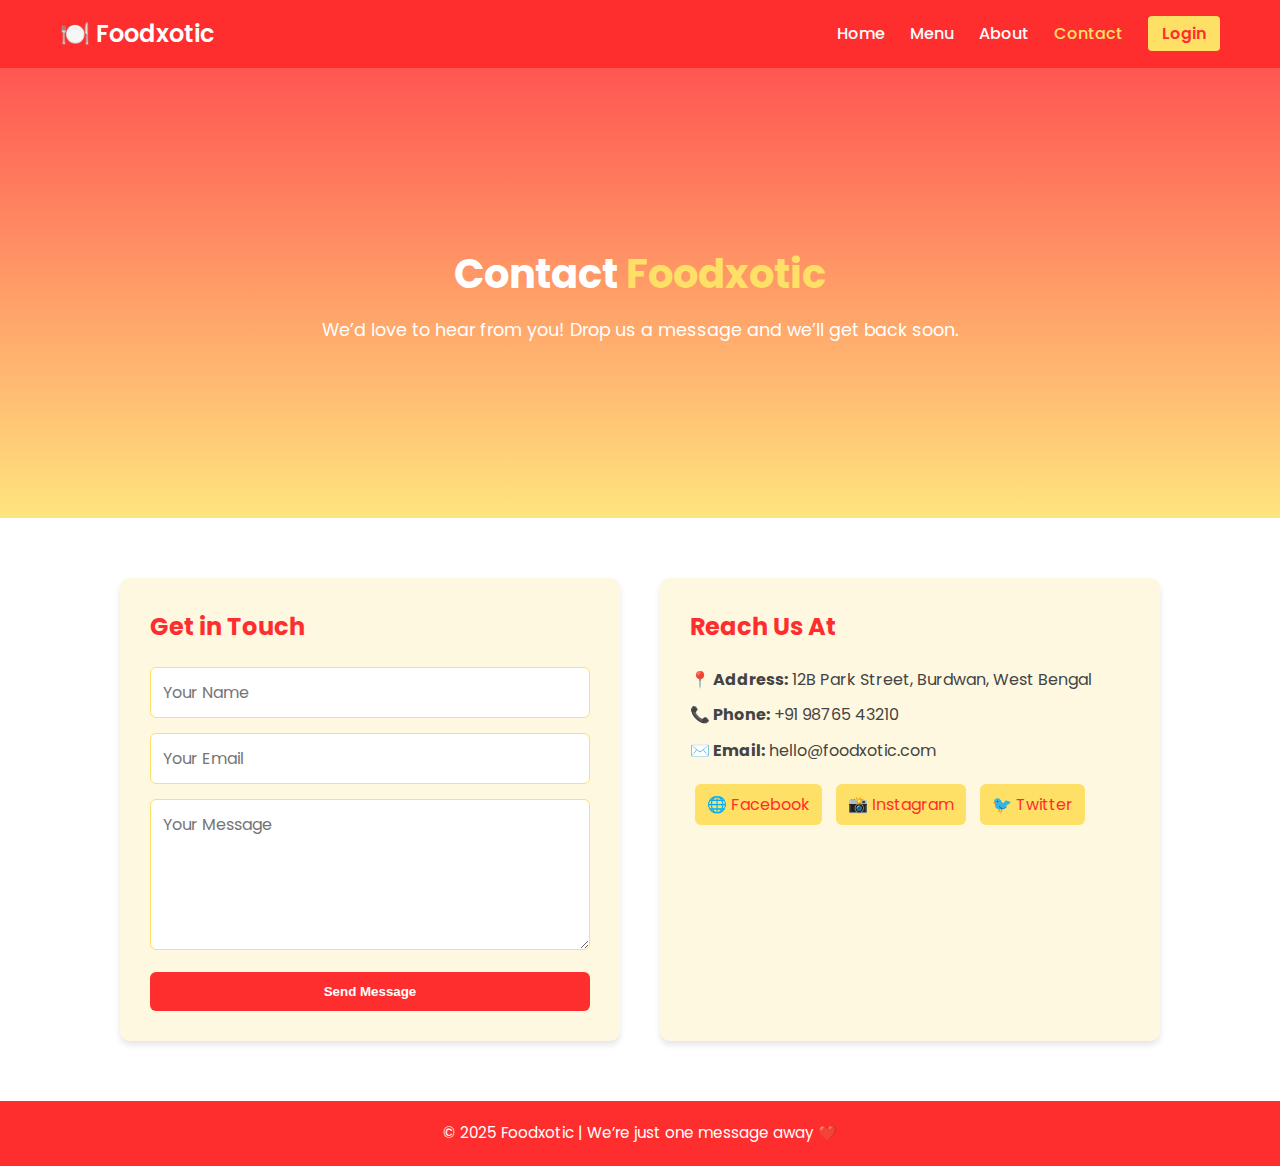
<file: contact.html>
<!DOCTYPE html>
<html lang="en">
<head>
  <meta charset="UTF-8">
  <meta name="viewport" content="width=device-width, initial-scale=1.0">
  <title>Foodxotic | Contact Us</title>
  <link rel="stylesheet" href="style.css">
  <link href="https://fonts.googleapis.com/css2?family=Poppins:wght@400;600&display=swap" rel="stylesheet">
</head>
<body>

  <!-- Header -->
  <header>
    <div class="logo">🍽️ Foodxotic</div>
    <nav>
      <ul>
        <li><a href="index.html">Home</a></li>
        <li><a href="menu.html">Menu</a></li>
        <li><a href="about.html">About</a></li>
        <li><a href="contact.html" class="active">Contact</a></li>
        <li><a href="login.html" class="btn">Login</a></li>
      </ul>
    </nav>
  </header>

  <!-- Contact Hero -->
  <section class="contact-hero">
    <h1>Contact <span>Foodxotic</span></h1>
    <p>We’d love to hear from you! Drop us a message and we’ll get back soon.</p>
  </section>

  <!-- Contact Section -->
  <section class="contact-container">
    <div class="contact-form">
      <h2>Get in Touch</h2>
      <form>
        <input type="text" name="name" placeholder="Your Name" required>
        <input type="email" name="email" placeholder="Your Email" required>
        <textarea name="message" rows="5" placeholder="Your Message" required></textarea>
        <button type="submit">Send Message</button>
      </form>
    </div>

    <div class="contact-info">
      <h2>Reach Us At</h2>
      <p><strong>📍 Address:</strong> 12B Park Street, Burdwan, West Bengal</p>
      <p><strong>📞 Phone:</strong> +91 98765 43210</p>
      <p><strong>✉️ Email:</strong> hello@foodxotic.com</p>

      <div class="socials">
        <a href="#">🌐 Facebook</a>
        <a href="#">📸 Instagram</a>
        <a href="#">🐦 Twitter</a>
      </div>
    </div>
  </section>

  <!-- Footer -->
  <footer>
    <p>© 2025 Foodxotic | We’re just one message away ❤️</p>
  </footer>

</body>
</html>
</file>
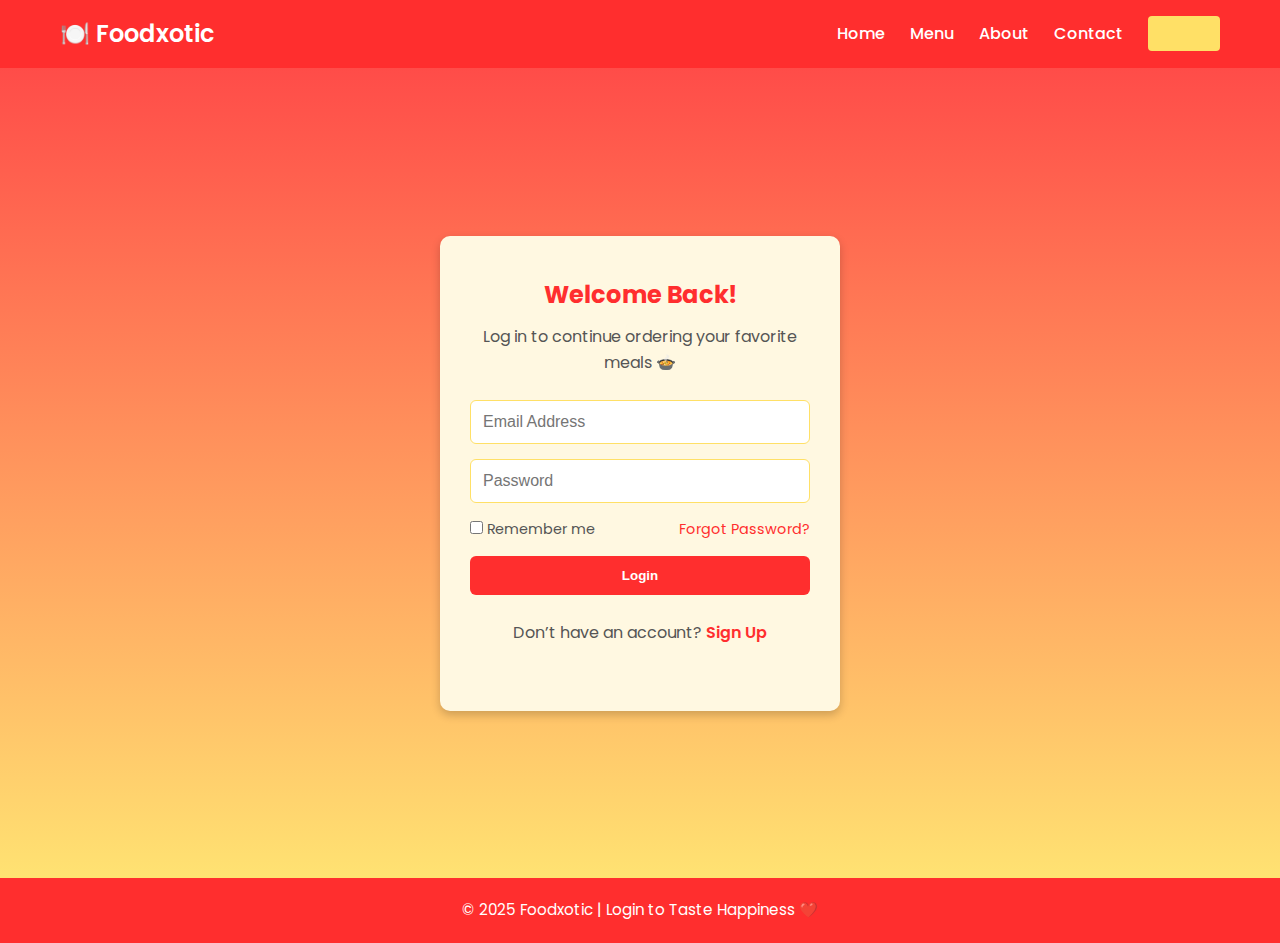
<file: login.html>
<!DOCTYPE html>
<html lang="en">
<head>
  <meta charset="UTF-8">
  <meta name="viewport" content="width=device-width, initial-scale=1.0">
  <title>Foodxotic | Login</title>
  <link rel="stylesheet" href="style.css">
  <link href="https://fonts.googleapis.com/css2?family=Poppins:wght@400;600&display=swap" rel="stylesheet">
</head>
<body>

  <!-- Header -->
  <header>
    <div class="logo">🍽️ Foodxotic</div>
    <nav>
      <ul>
        <li><a href="index.html">Home</a></li>
        <li><a href="menu.html">Menu</a></li>
        <li><a href="about.html">About</a></li>
        <li><a href="contact.html">Contact</a></li>
        <li><a href="login.html" class="active btn">Login</a></li>
      </ul>
    </nav>
  </header>

  <!-- Login Section -->
  <section class="auth-container">
    <div class="auth-box">
      <h2>Welcome Back!</h2>
      <p>Log in to continue ordering your favorite meals 🍲</p>

      <form>
        <input type="email" name="email" placeholder="Email Address" required>
        <input type="password" name="password" placeholder="Password" required>

        <div class="auth-options">
          <label><input type="checkbox"> Remember me</label>
          <a href="#">Forgot Password?</a>
        </div>

        <button type="submit">Login</button>

        <p class="switch">Don’t have an account? <a href="signup.html">Sign Up</a></p>
      </form>
    </div>
  </section>

  <!-- Footer -->
  <footer>
    <p>© 2025 Foodxotic | Login to Taste Happiness ❤️</p>
  </footer>

</body>
</html>
</file>
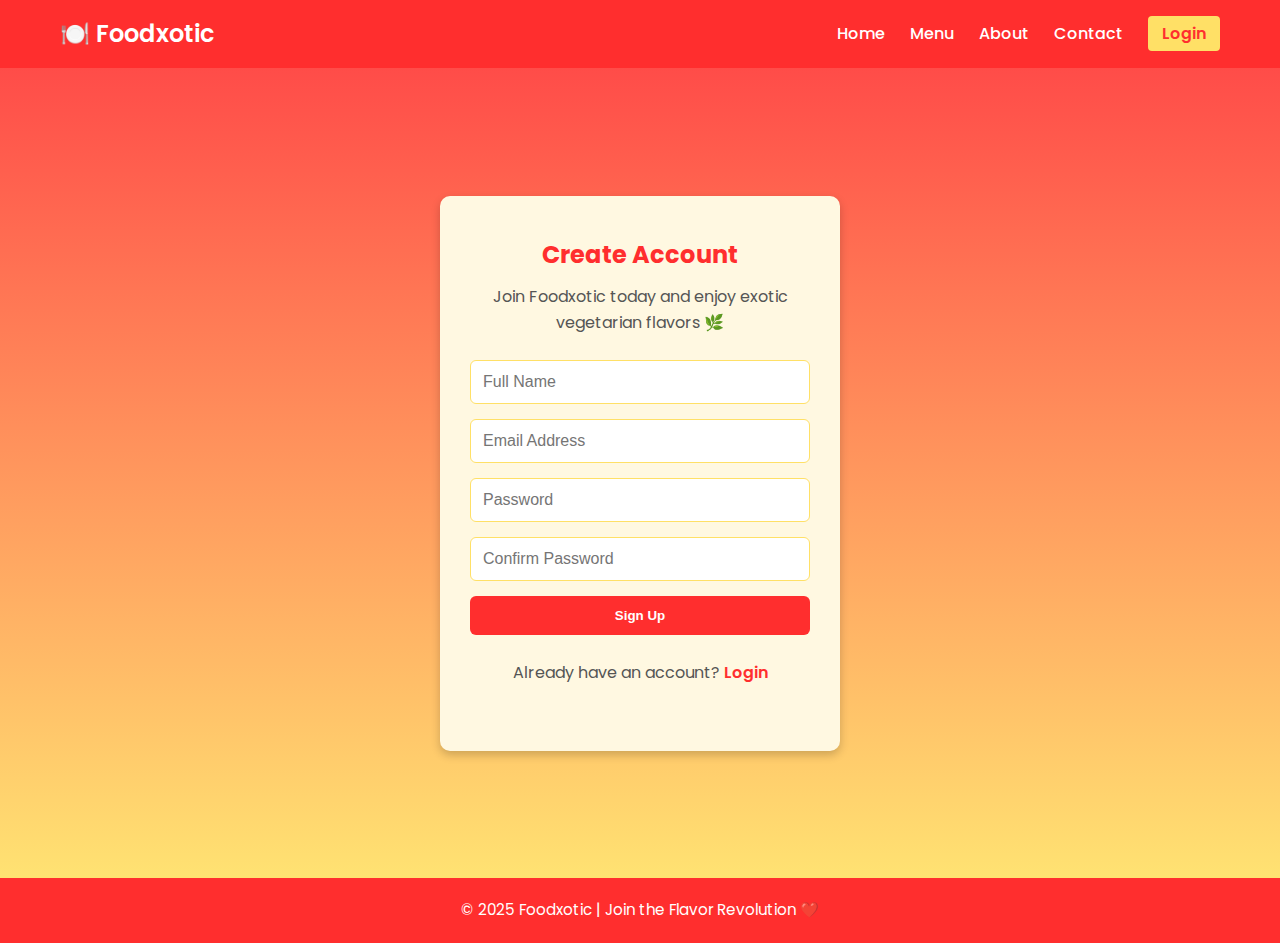
<file: signup.html>
<!DOCTYPE html>
<html lang="en">
<head>
  <meta charset="UTF-8">
  <meta name="viewport" content="width=device-width, initial-scale=1.0">
  <title>Foodxotic | Sign Up</title>
  <link rel="stylesheet" href="style.css">
  <link href="https://fonts.googleapis.com/css2?family=Poppins:wght@400;600&display=swap" rel="stylesheet">
</head>
<body>

  <!-- Header -->
  <header>
    <div class="logo">🍽️ Foodxotic</div>
    <nav>
      <ul>
        <li><a href="index.html">Home</a></li>
        <li><a href="menu.html">Menu</a></li>
        <li><a href="about.html">About</a></li>
        <li><a href="contact.html">Contact</a></li>
        <li><a href="login.html" class="btn">Login</a></li>
      </ul>
    </nav>
  </header>

  <!-- Signup Section -->
  <section class="auth-container">
    <div class="auth-box">
      <h2>Create Account</h2>
      <p>Join Foodxotic today and enjoy exotic vegetarian flavors 🌿</p>

      <form>
        <input type="text" name="name" placeholder="Full Name" required>
        <input type="email" name="email" placeholder="Email Address" required>
        <input type="password" name="password" placeholder="Password" required>
        <input type="password" name="confirm-password" placeholder="Confirm Password" required>

        <button type="submit">Sign Up</button>

        <p class="switch">Already have an account? <a href="login.html">Login</a></p>
      </form>
    </div>
  </section>

  <!-- Footer -->
  <footer>
    <p>© 2025 Foodxotic | Join the Flavor Revolution ❤️</p>
  </footer>

</body>
</html>
</file>
<file: style.css>
/* ==============================
   FOODXOTIC MAIN STYLE SHEET
   Theme: Mixed (Red + Yellow)
   ============================== */

@import url('https://fonts.googleapis.com/css2?family=Poppins:wght@400;600&display=swap');

* {
  margin: 0;
  padding: 0;
  box-sizing: border-box;
}

body {
  font-family: 'Poppins', sans-serif;
  background-color: #fff8e1;
  color: #333;
  line-height: 1.6;
}

/* ==============================
   HEADER & NAVIGATION
   ============================== */
header {
  background-color: #ff2e2e;
  color: #fff;
  display: flex;
  justify-content: space-between;
  align-items: center;
  padding: 15px 60px;
  position: sticky;
  top: 0;
  z-index: 1000;
}

.logo {
  font-size: 1.5rem;
  font-weight: 600;
}

nav ul {
  list-style: none;
  display: flex;
  gap: 25px;
}

nav ul li a {
  color: #fff;
  text-decoration: none;
  font-weight: 500;
  transition: color 0.3s ease;
}

nav ul li a:hover,
nav ul li a.active {
  color: #ffe066;
}

.btn {
  background: #ffe066;
  color: #ff2e2e;
  padding: 6px 14px;
  border-radius: 4px;
  font-weight: 600;
  transition: 0.3s;
}

.btn:hover {
  background: #fff;
  color: #ff2e2e;
}

/* ==============================
   HERO SECTION
   ============================== */
.hero {
  background: url('https://thumbs.dreamstime.com/b/unhealthy-fast-food-delivery-menu-featuring-assorted-burgers-cheeseburgers-nuggets-french-fries-soda-high-calorie-low-356045884.jpg')
    center/cover no-repeat;
  height: 80vh;
  display: flex;
  align-items: center;
  justify-content: flex-start;
  padding: 0 60px;
  color: #fff;
  position: relative;
}

.hero::before {
  content: "";
  position: absolute;
  top: 0;
  left: 0;
  height: 100%;
  width: 100%;
  background: rgba(0, 0, 0, 0.45);
}

.hero-text {
  position: relative;
  z-index: 1;
  max-width: 600px;
}

.hero-text h1 {
  font-size: 2.8rem;
  margin-bottom: 15px;
  color: #ffe066;
}

.hero-text p {
  font-size: 1.1rem;
  margin-bottom: 25px;
}

.btn-primary {
  background: #ff2e2e;
  color: #fff;
  padding: 12px 25px;
  border-radius: 5px;
  text-decoration: none;
  font-weight: 600;
  transition: 0.3s ease;
}

.btn-primary:hover {
  background: #ffe066;
  color: #ff2e2e;
}

/* ==============================
   OFFERS SECTION
   ============================== */
.offers {
  text-align: center;
  padding: 60px 40px;
  background: #fff;
}

.offers h2 {
  color: #ff2e2e;
  font-size: 2rem;
  margin-bottom: 30px;
}

.offer-cards {
  display: grid;
  grid-template-columns: repeat(auto-fit, minmax(250px, 1fr));
  gap: 20px;
}

.offer-card {
  background: #fff8e1;
  border-radius: 10px;
  box-shadow: 0 4px 8px rgba(0,0,0,0.1);
  overflow: hidden;
  transition: transform 0.3s ease;
}

.offer-card:hover {
  transform: translateY(-5px);
}

.offer-card img {
  width: 100%;
  height: 180px;
  object-fit: cover;
}

.offer-card p {
  padding: 15px;
  font-weight: 500;
  color: #444;
}

/* ==============================
   CATEGORIES SECTION
   ============================== */
.categories {
  text-align: center;
  padding: 60px 40px;
  background-color: #ffe066;
}

.categories h2 {
  color: #ff2e2e;
  font-size: 2rem;
  margin-bottom: 40px;
}

.category-grid {
  display: grid;
  grid-template-columns: repeat(auto-fit, minmax(220px, 1fr));
  gap: 25px;
}

.category-item {
  background: #fff;
  border-radius: 12px;
  overflow: hidden;
  box-shadow: 0 4px 6px rgba(0,0,0,0.1);
  transition: transform 0.3s ease;
}

.category-item:hover {
  transform: translateY(-8px);
}

.category-item img {
  width: 100%;
  height: 180px;
  object-fit: cover;
}

.category-item h3 {
  padding: 15px;
  color: #ff2e2e;
  font-weight: 600;
}

/* ==============================
   FOOTER
   ============================== */
footer {
  text-align: center;
  padding: 20px;
  background: #ff2e2e;
  color: #fff;
  font-size: 0.95rem;
}

/* ==============================
   RESPONSIVE DESIGN
   ============================== */
@media (max-width: 768px) {
  header {
    flex-direction: column;
    padding: 15px;
  }
  nav ul {
    flex-wrap: wrap;
    justify-content: center;
    gap: 15px;
  }
  .hero {
    height: 70vh;
    padding: 0 20px;
  }
  .hero-text h1 {
    font-size: 2rem;
  }
}

/* ==============================
   MENU PAGE STYLING
   ============================== */
.menu-section {
  padding: 60px 40px;
  text-align: center;
  background: #fff;
}

.menu-section h2 {
  color: #ff2e2e;
  font-size: 2rem;
  margin-bottom: 10px;
}

.menu-intro {
  color: #555;
  font-size: 1rem;
  margin-bottom: 40px;
}

.menu-grid {
  display: grid;
  grid-template-columns: repeat(auto-fit, minmax(260px, 1fr));
  gap: 25px;
}

.menu-item {
  background: #fff8e1;
  border-radius: 10px;
  box-shadow: 0 4px 8px rgba(0,0,0,0.1);
  overflow: hidden;
  transition: transform 0.3s ease;
}

.menu-item:hover {
  transform: translateY(-5px);
}

.menu-item img {
  width: 100%;
  height: 200px;
  object-fit: cover;
}

.menu-info {
  padding: 15px;
  text-align: left;
}

.menu-info h3 {
  color: #ff2e2e;
  font-size: 1.1rem;
  margin-bottom: 8px;
  display: flex;
  align-items: center;
  justify-content: space-between;
}

.menu-info p {
  font-size: 0.9rem;
  color: #555;
  margin-bottom: 10px;
}

.price {
  font-weight: 600;
  color: #222;
  background: #ffe066;
  padding: 3px 8px;
  border-radius: 4px;
  font-size: 0.9rem;
}

/* Veg Indicator */
.veg-dot {
  display: inline-block;
  width: 12px;
  height: 12px;
  background-color: #2ecc71;
  border-radius: 50%;
  margin-left: 6px;
}
/* ==============================
   ABOUT PAGE STYLING
   ============================== */
.about-hero {
  background: linear-gradient(rgba(255,46,46,0.8), rgba(255,224,102,0.7)),
              url('https://images.unsplash.com/photo-1600891964599-f61ba0e24092?auto=format&fit=crop&w=1600&q=80')
              center/cover no-repeat;
  height: 60vh;
  display: flex;
  justify-content: center;
  align-items: center;
  text-align: center;
  color: #fff;
}

.about-text h1 {
  font-size: 2.5rem;
}

.about-text h1 span {
  color: #ffe066;
}

.about-text p {
  font-size: 1.1rem;
  margin-top: 10px;
}

.story {
  background: #fff;
  padding: 60px 40px;
}

.story-container {
  display: flex;
  flex-wrap: wrap;
  align-items: center;
  gap: 40px;
}

.story-img img {
  width: 100%;
  max-width: 500px;
  border-radius: 10px;
  box-shadow: 0 4px 8px rgba(0,0,0,0.1);
}

.story-text {
  flex: 1;
  min-width: 300px;
}

.story-text h2 {
  color: #ff2e2e;
  margin-bottom: 15px;
}

.story-text p {
  margin-bottom: 10px;
  color: #555;
}

/* Mission & Values */
.values {
  background: #fff8e1;
  text-align: center;
  padding: 60px 40px;
}

.values h2 {
  color: #ff2e2e;
  margin-bottom: 40px;
}

.value-cards {
  display: grid;
  grid-template-columns: repeat(auto-fit, minmax(260px, 1fr));
  gap: 25px;
}

.value-card {
  background: #fff;
  border-radius: 10px;
  box-shadow: 0 4px 6px rgba(0,0,0,0.1);
  overflow: hidden;
  transition: transform 0.3s ease;
}

.value-card:hover {
  transform: translateY(-6px);
}

.value-card img {
  width: 100%;
  height: 200px;
  object-fit: cover;
}

.value-card h3 {
  color: #ff2e2e;
  margin-top: 10px;
}

.value-card p {
  padding: 10px 15px 20px;
  color: #555;
}

@media (max-width: 768px) {
  .story-container {
    flex-direction: column;
  }
   .about-text{
    flex-direction: column;
  }
}
/* ==============================
   CONTACT PAGE STYLING
   ============================== */
.contact-hero {
  background: linear-gradient(rgba(255,46,46,0.8), rgba(255,224,102,0.8)),
              url('https://images.unsplash.com/photo-1586190848861-99aa4a171e90?auto=format&fit=crop&w=1600&q=80')
              center/cover no-repeat;
  height: 50vh;
  display: flex;
  flex-direction: column;
  align-items: center;
  justify-content: center;
  color: #fff;
  text-align: center;
  padding: 0 20px;
}

.contact-hero h1 {
  font-size: 2.5rem;
}

.contact-hero h1 span {
  color: #ffe066;
}

.contact-hero p {
  margin-top: 10px;
  font-size: 1.1rem;
}

.contact-container {
  display: flex;
  flex-wrap: wrap;
  gap: 40px;
  justify-content: center;
  padding: 60px 40px;
  background-color: #fff;
}

.contact-form,
.contact-info {
  flex: 1;
  min-width: 300px;
  max-width: 500px;
  background: #fff8e1;
  border-radius: 10px;
  box-shadow: 0 4px 6px rgba(0,0,0,0.1);
  padding: 30px;
}

.contact-form h2,
.contact-info h2 {
  color: #ff2e2e;
  margin-bottom: 20px;
}

.contact-form input,
.contact-form textarea {
  width: 100%;
  padding: 12px;
  margin-bottom: 15px;
  border: 1.5px solid #ffe066;
  border-radius: 6px;
  font-family: 'Poppins', sans-serif;
  font-size: 1rem;
  outline: none;
  transition: border-color 0.3s;
}

.contact-form input:focus,
.contact-form textarea:focus {
  border-color: #ff2e2e;
}

.contact-form button {
  width: 100%;
  background-color: #ff2e2e;
  color: #fff;
  padding: 12px;
  border: none;
  border-radius: 6px;
  font-weight: 600;
  cursor: pointer;
  transition: 0.3s;
}

.contact-form button:hover {
  background-color: #ffe066;
  color: #ff2e2e;
}

.contact-info p {
  color: #444;
  margin-bottom: 10px;
}

.socials {
  margin-top: 15px;
}

.socials a {
  display: inline-block;
  color: #ff2e2e;
  background: #ffe066;
  padding: 8px 12px;
  margin: 5px;
  border-radius: 6px;
  text-decoration: none;
  transition: background 0.3s;
}

.socials a:hover {
  background: #ff2e2e;
  color: #fff;
}

/* Responsive */
@media (max-width: 768px) {
  .contact-container {
    flex-direction: column;
    align-items: center;
  }
}
/* ==============================
   LOGIN / SIGNUP PAGE STYLING
   ============================== */
.auth-container {
  background: linear-gradient(rgba(255,46,46,0.85), rgba(255,224,102,0.9)),
              url('https://images.unsplash.com/photo-1600891964599-f61ba0e24092?auto=format&fit=crop&w=1600&q=80')
              center/cover no-repeat;
  height: 90vh;
  display: flex;
  align-items: center;
  justify-content: center;
  padding: 20px;
}

.auth-box {
  background: #fff8e1;
  border-radius: 10px;
  box-shadow: 0 4px 10px rgba(0,0,0,0.2);
  padding: 40px 30px;
  width: 100%;
  max-width: 400px;
  text-align: center;
}

.auth-box h2 {
  color: #ff2e2e;
  margin-bottom: 10px;
}

.auth-box p {
  color: #555;
  margin-bottom: 25px;
}

.auth-box form {
  display: flex;
  flex-direction: column;
  gap: 15px;
}

.auth-box input {
  padding: 12px;
  border-radius: 6px;
  border: 1.5px solid #ffe066;
  font-size: 1rem;
  outline: none;
  transition: 0.3s;
}

.auth-box input:focus {
  border-color: #ff2e2e;
}

.auth-options {
  display: flex;
  justify-content: space-between;
  align-items: center;
  font-size: 0.9rem;
}

.auth-options label {
  color: #555;
}

.auth-options a {
  color: #ff2e2e;
  text-decoration: none;
}

.auth-box button {
  background-color: #ff2e2e;
  color: #fff;
  border: none;
  border-radius: 6px;
  padding: 12px;
  font-weight: 600;
  cursor: pointer;
  transition: 0.3s;
}

.auth-box button:hover {
  background-color: #ffe066;
  color: #ff2e2e;
}

.switch {
  margin-top: 10px;
  color: #555;
}

.switch a {
  color: #ff2e2e;
  text-decoration: none;
  font-weight: 600;
}

.switch a:hover {
  text-decoration: underline;
}

#surprise-btn {
  cursor: pointer; 
  background-color: #ff2e2e;     
  color: #fff; 
  padding: 12px 24px;
  border: none;
  border-radius: 8px;
  font-size: 1.1rem;
  font-weight: 600;
  margin-top: 20px;
  transition: 0.3s ease-in-out;
}

#surprise-btn:hover {
  background-color: #ffe066;    
  color: #ff2e2e;
  transform: scale(1.05);
}


#message-area {
  margin-top: 20px;
  padding: 10px;
}

#message-area h2 {
  background: #ffe066;
  padding: 12px 18px;
  border-radius: 8px;
  color: #ff2e2e;
  text-align: center;
  font-size: 1.4rem;
  font-weight: 700;
  animation: fadeIn 0.5s ease-in-out;
}


@keyframes fadeIn {
  from { opacity: 0; transform: translateY(10px); }
  to   { opacity: 1; transform: translateY(0); }
}
</file>
